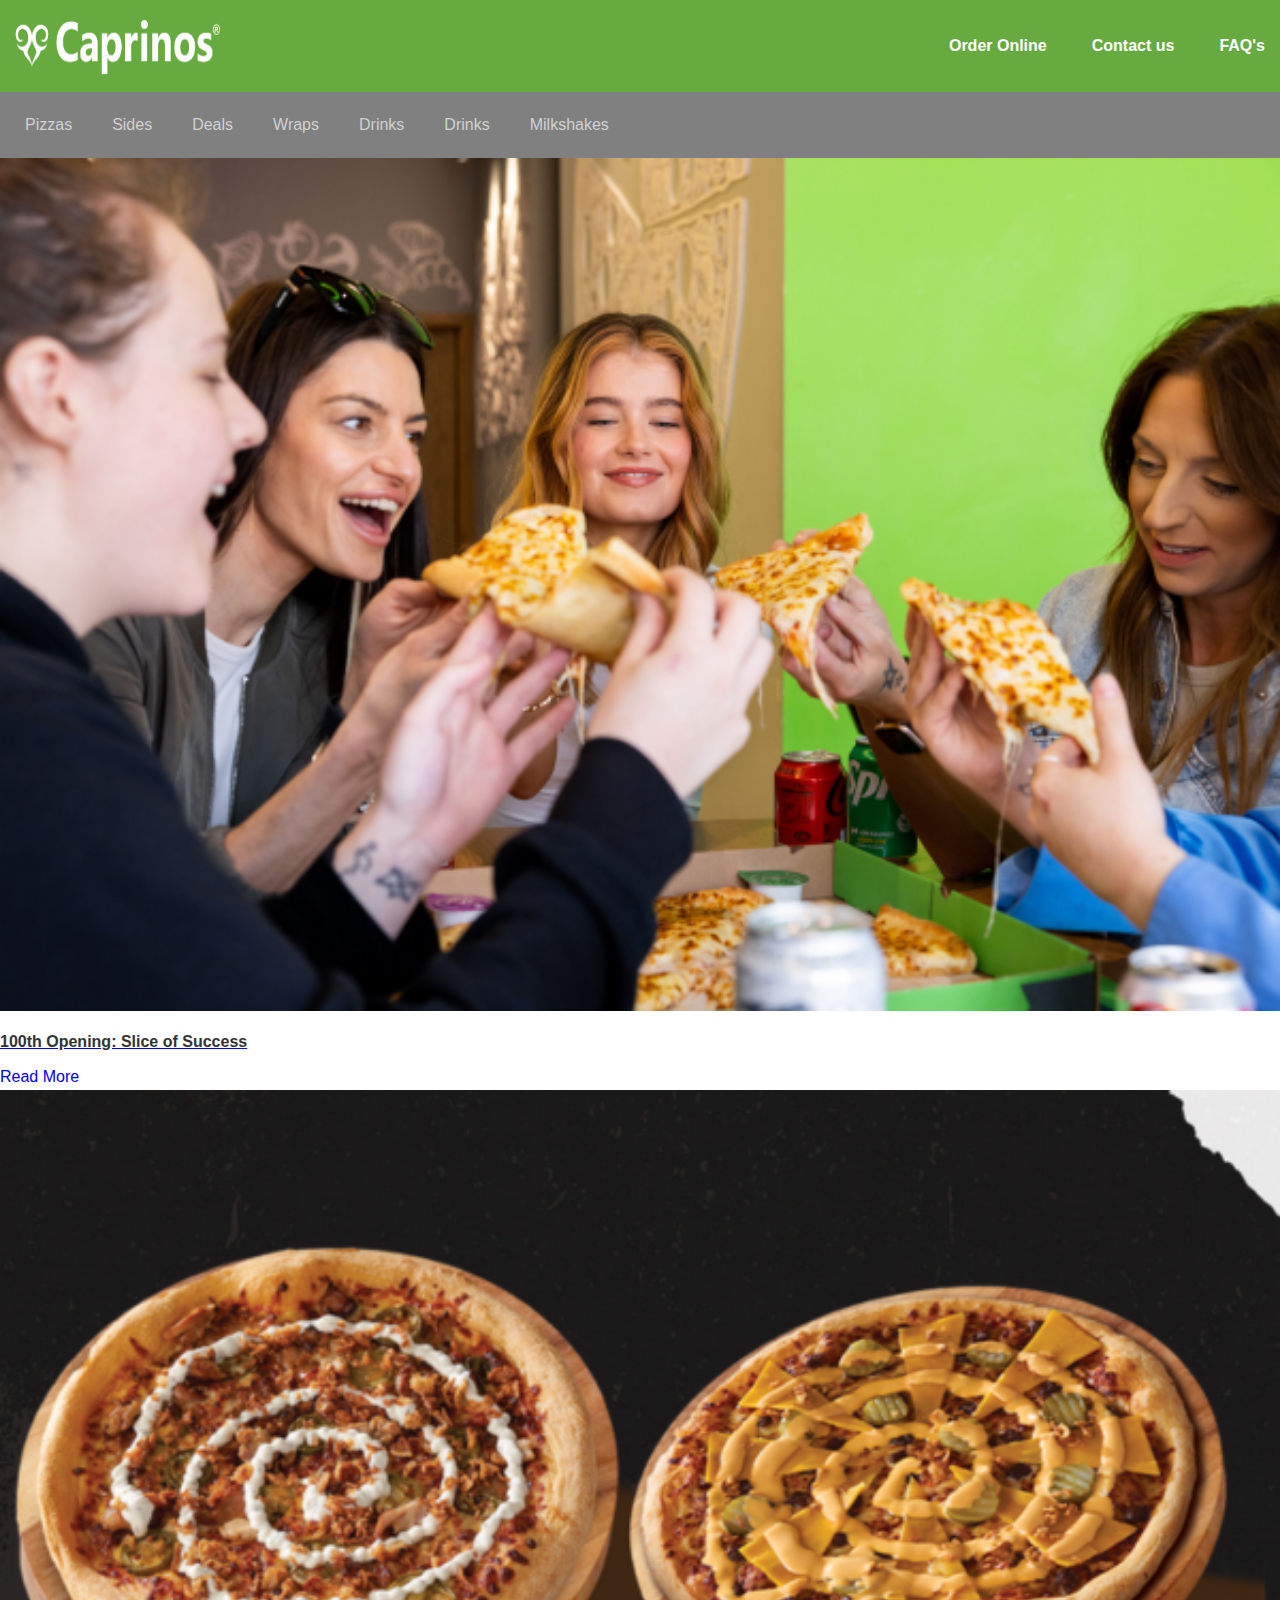
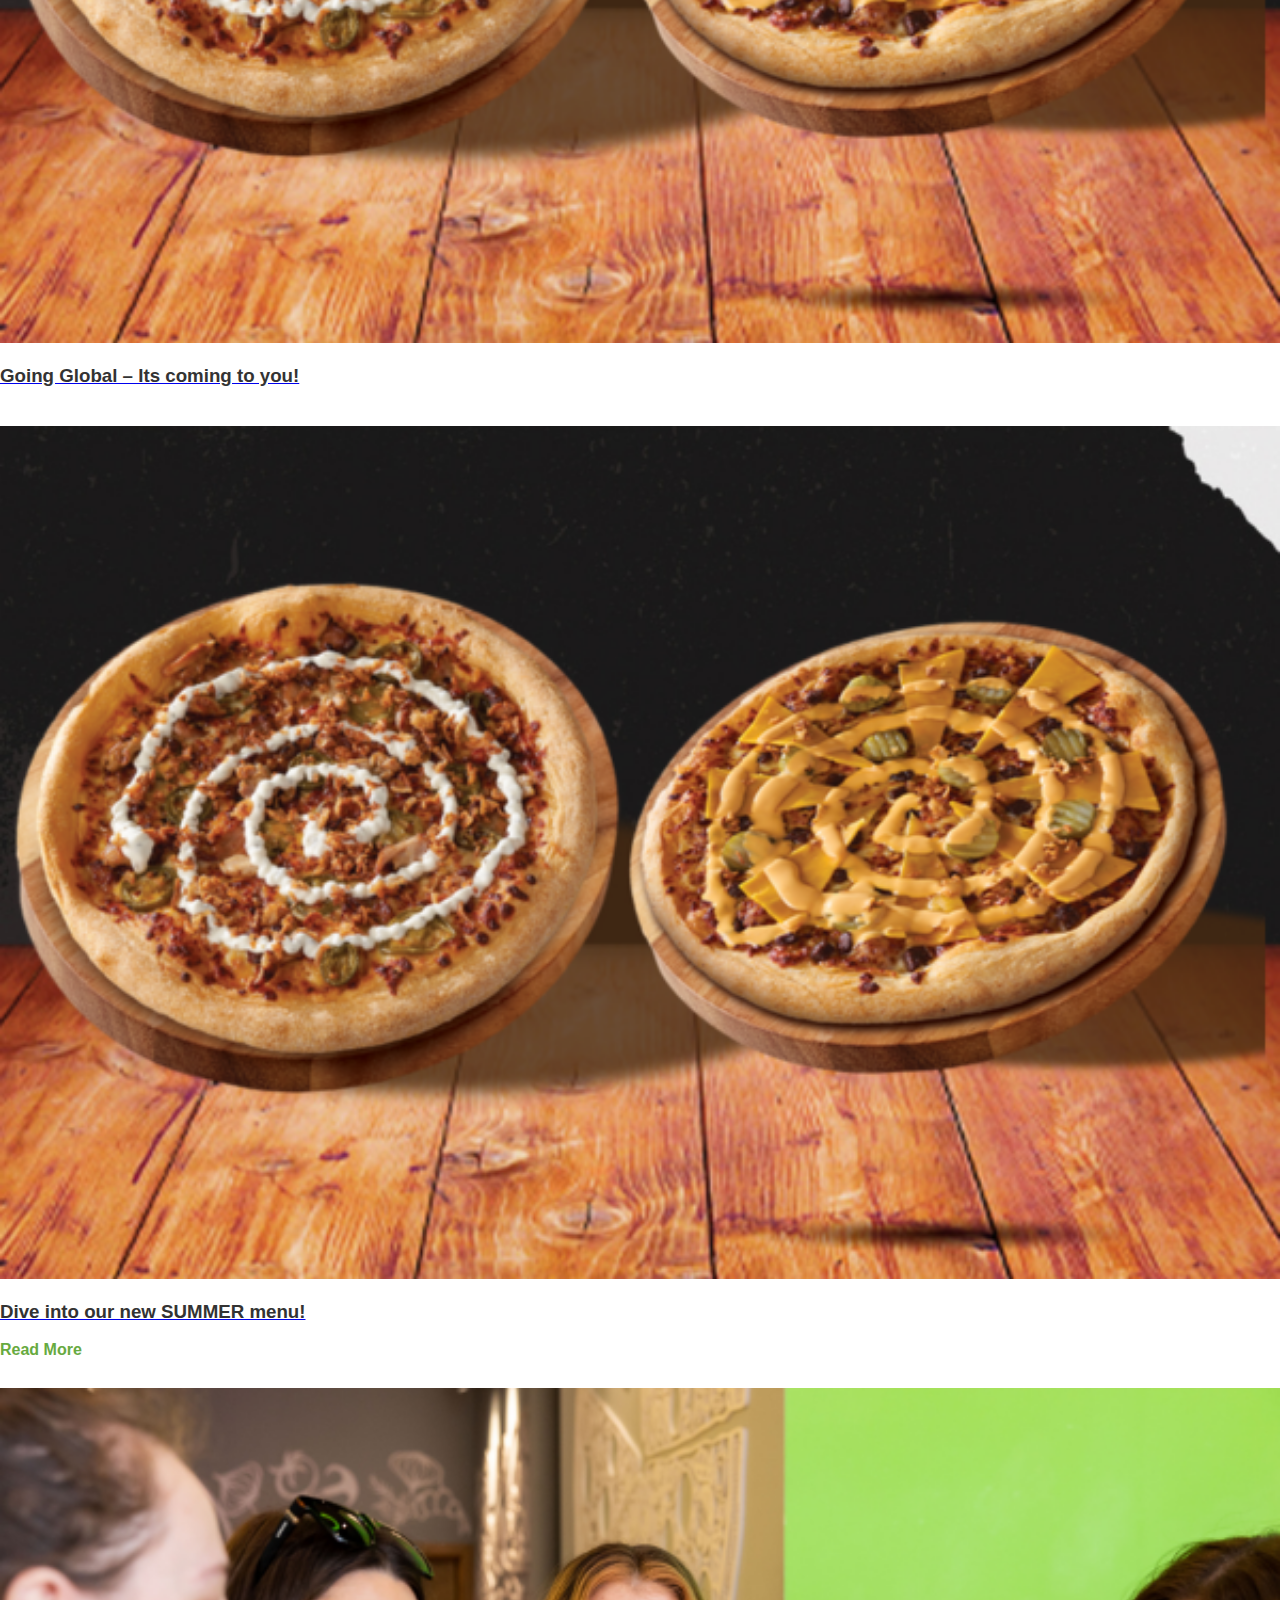
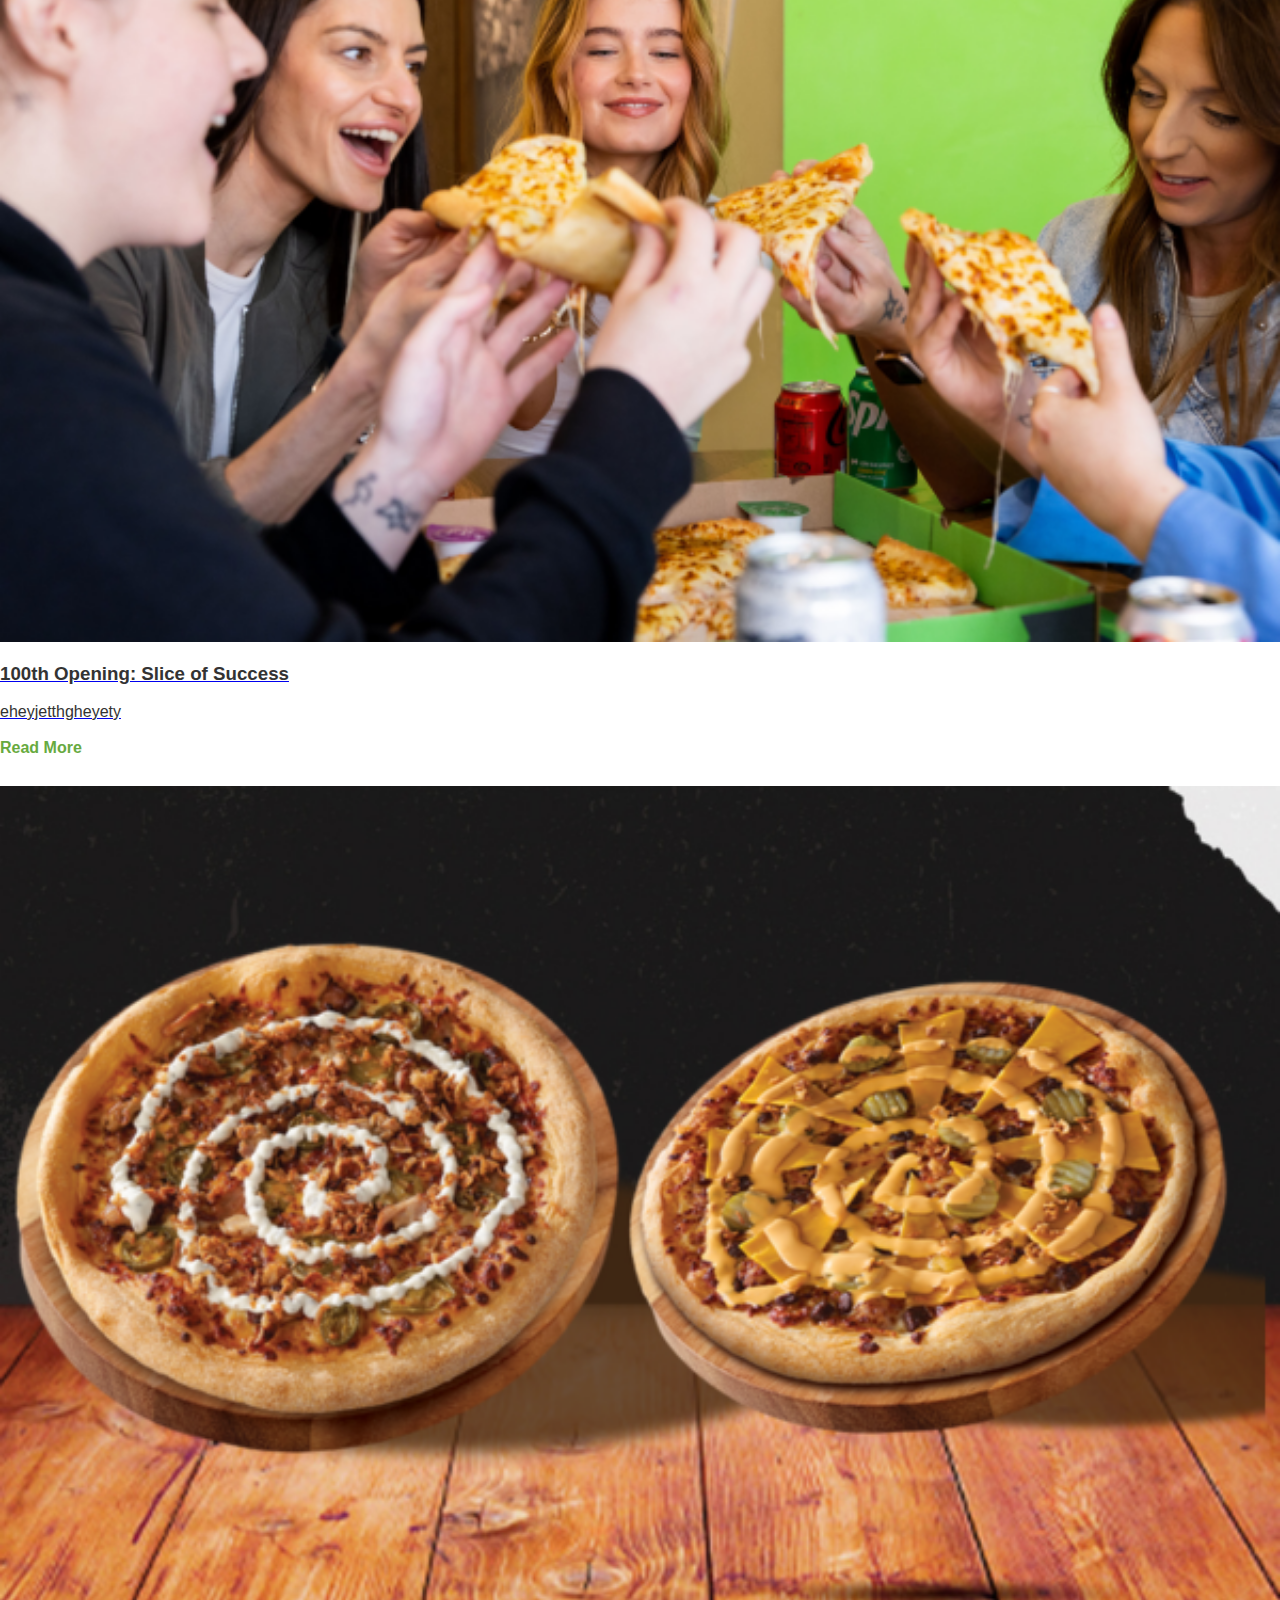
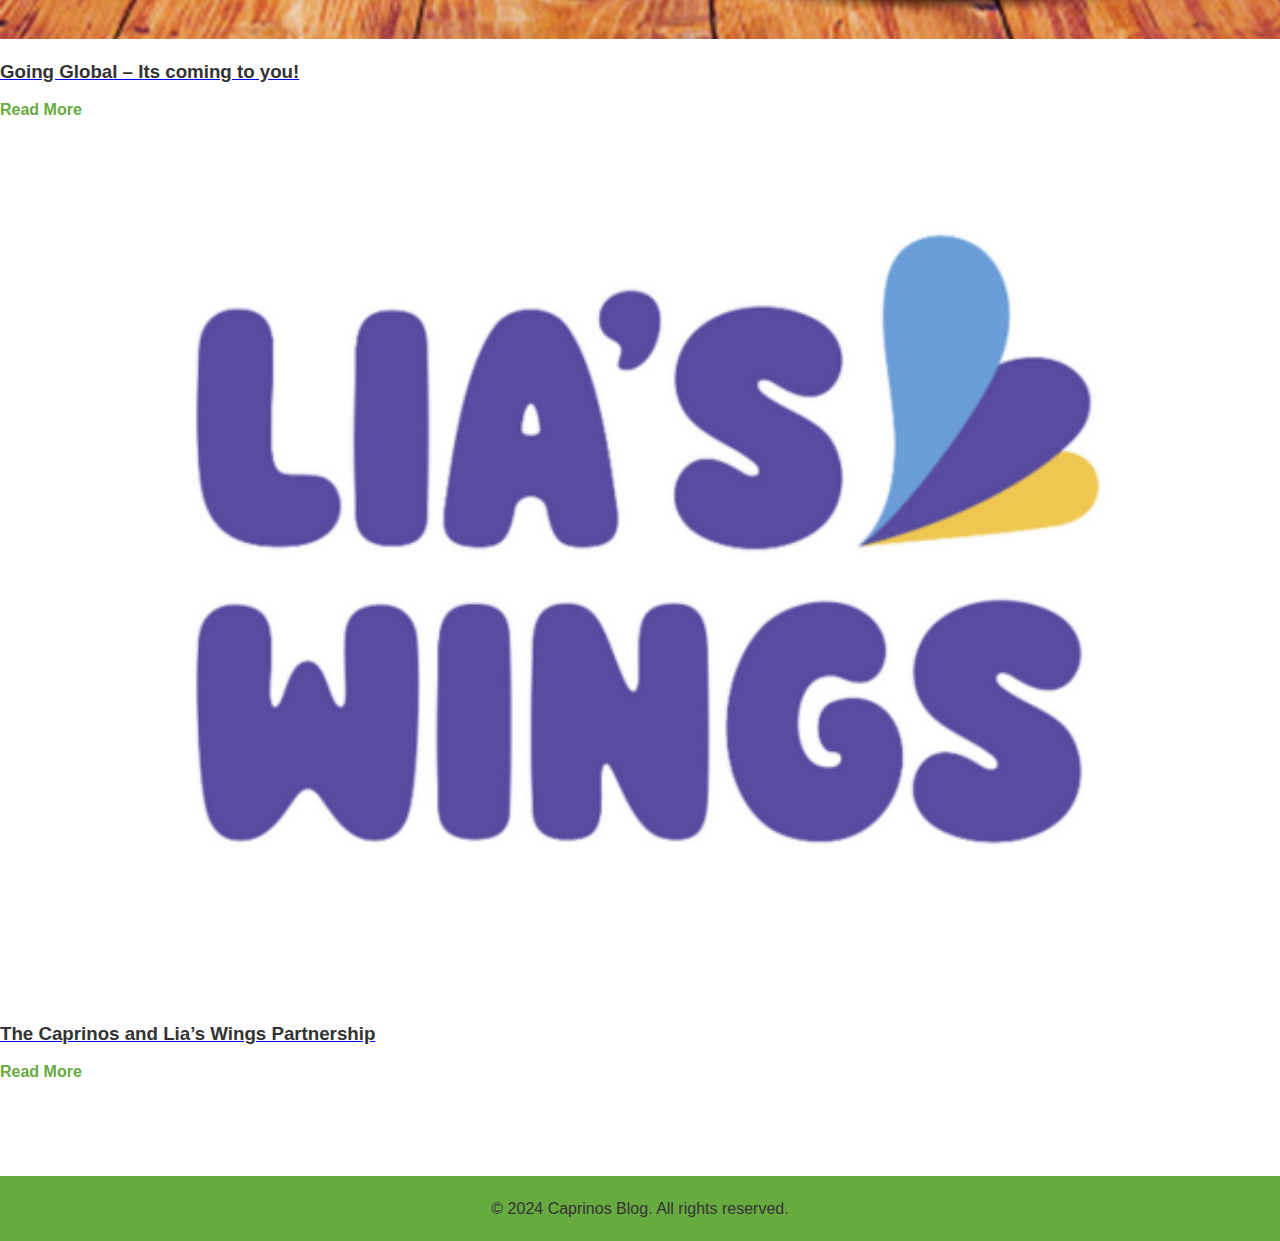
<file: Index.html>
<!DOCTYPE html>
<html lang="en">
<head>
    <meta charset="UTF-8">
    <meta name="viewport" content="width=device-width, initial-scale=1.0">
    <title>Blog Page</title>
    <link rel="stylesheet" href="style.css">
   
</head>
<body>
    <header class="header">
        <div class="container">
            
           <img src="Images/caprinoslogo.png" alt="logo" width="220" height="60" />
            <nav>
                <ul class="nav-list">
                    <li><a href="https://www.caprinospizza.co.uk/">Order Online</a></li>
                    <li><a href="https://www.caprinospizza.co.uk/contact">Contact us</a></li>
                    <li><a href="https://www.caprinospizza.co.uk/faqs">FAQ's</a></li>
                </ul>
            </nav>
        </div>
    </header>

    <!-- Navigation Menu -->
    <nav class="sections-nav ">
        <a href="https://www.caprinospizza.co.uk/categories/pizzas">Pizzas</a>
        <a href="https://sthelens.caprinospizza.co.uk/categories/sides_salads">Sides</a>
        <a href="https://www.caprinospizza.co.uk/categories/deals">Deals</a>
        <a href="https://www.caprinospizza.co.uk/categories/wraps">Wraps</a>
        <a href="https://www.caprinospizza.co.uk/categories/drinks">Drinks</a>
        <a href="https://www.caprinospizza.co.uk/categories/desserts">Drinks</a>
        <a href="https://www.caprinospizza.co.uk/categories/milkshakes">Milkshakes</a>
    </nav>

   

 
    <section class="blog-posts">
        <div class="container">
        
            <div class="post">
            </a><a href="page2.html">
                <img src="Images/100th Opening Image.png" alt="Post 1">
                <h4>100th Opening: Slice of Success</h4>
                <p> </p>
                
             <!---->  <a href="page2.html" style="text-decoration: none;">Read More</a>
            </div>
            <div id="content"></div> 
            <div class="post">
            </a><a href="page2.html">
                <img src="Images/NewMenu.png" alt="Post 2">
                <h3>Going Global – Its coming to you!</h3>
                <p></p>
           
            </div>
            <br>
            <div class="post">
            </a><a href="page2.html">
                <img src="Images/NewMenu.png" alt="Post 3">
                <h3>Dive into our new SUMMER menu!</h3>
                <p></p>
                <a href="#" class="read-more">Read More</a>
            </div><br>
        </div><div class="container">
            <div class="post">
            </a><a href="page2.html">
                <img src="Images/100th Opening Image.png" alt="Post 1">
                <h3>100th Opening: Slice of Success</h3>
                <p>eheyjetthgheyety </p>
                <a href="100thopeningbrief.html" class="read-more">Read More</a>
            </div><br>
            <div class="post">
            </a><a href="page2.html">
                <img src="Images/NewMenu.png" alt="Post 2">
                <h3>Going Global – Its coming to you!</h3>
                <p></p>
                <a href="" class="read-more">Read More</a>
            </div><br>
            <div class="post">
            </a><a href="page2.html">
                <img src="Images/Charity.png" alt="Post 3">
                <h3>The Caprinos and Lia’s Wings Partnership</h3>
                <p> </p>
                <a href="#" class="read-more">Read More</a>
            </div><br>
        </div><br>
        
    </section>

    <footer class="footer">
        <div class="container">
            <p>&copy; 2024 Caprinos Blog. All rights reserved.</p>
        </div>
    </footer>
   
    <div id="fb-root"></div>
    <script async defer crossorigin="anonymous" src="https://connect.facebook.net/en_US/sdk.js#xfbml=1&version=v10.0"></script>
    
    <div class="fb-page" 
         data-href="https://www.facebook.com/caprinospizza" 
         data-tabs="timeline" 
         data-width="340" 
         data-height="600" <!-- Increase height to allow scrolling -->
         
    </div>
    
   


    <script>
        document.getElementById("readMoreLink").addEventListener("click", function(event) {
            event.preventDefault(); // Prevent the default link behavior
            
            var xhr = new XMLHttpRequest();
            xhr.open('GET', '100thopeningbrief.html', true);
            xhr.onreadystatechange = function () {
                if (xhr.readyState == 4 && xhr.status == 200) {
                    document.getElementById("content").innerHTML = xhr.responseText;
                }
            };
            xhr.send();
        });
    </script>
    <script src="blogpage.js"></script>
      
    

</body>
</html>
</file>
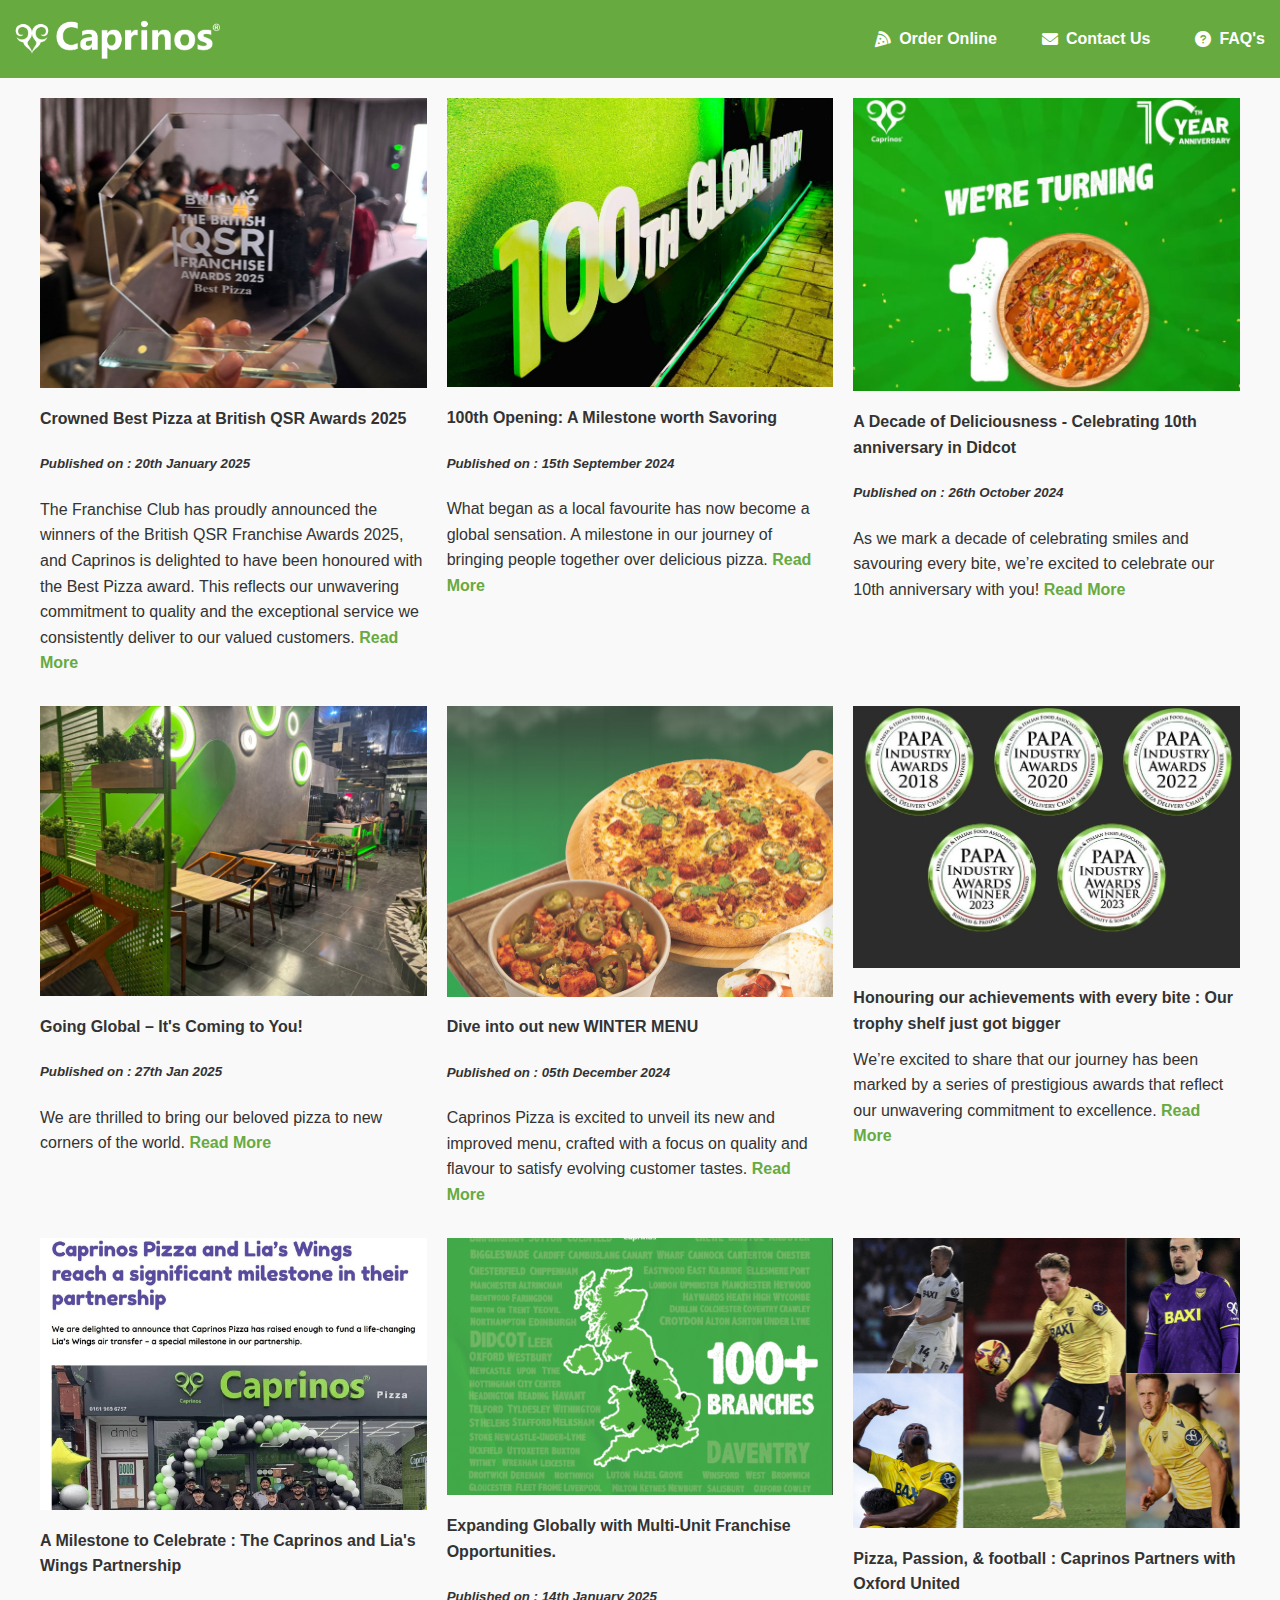
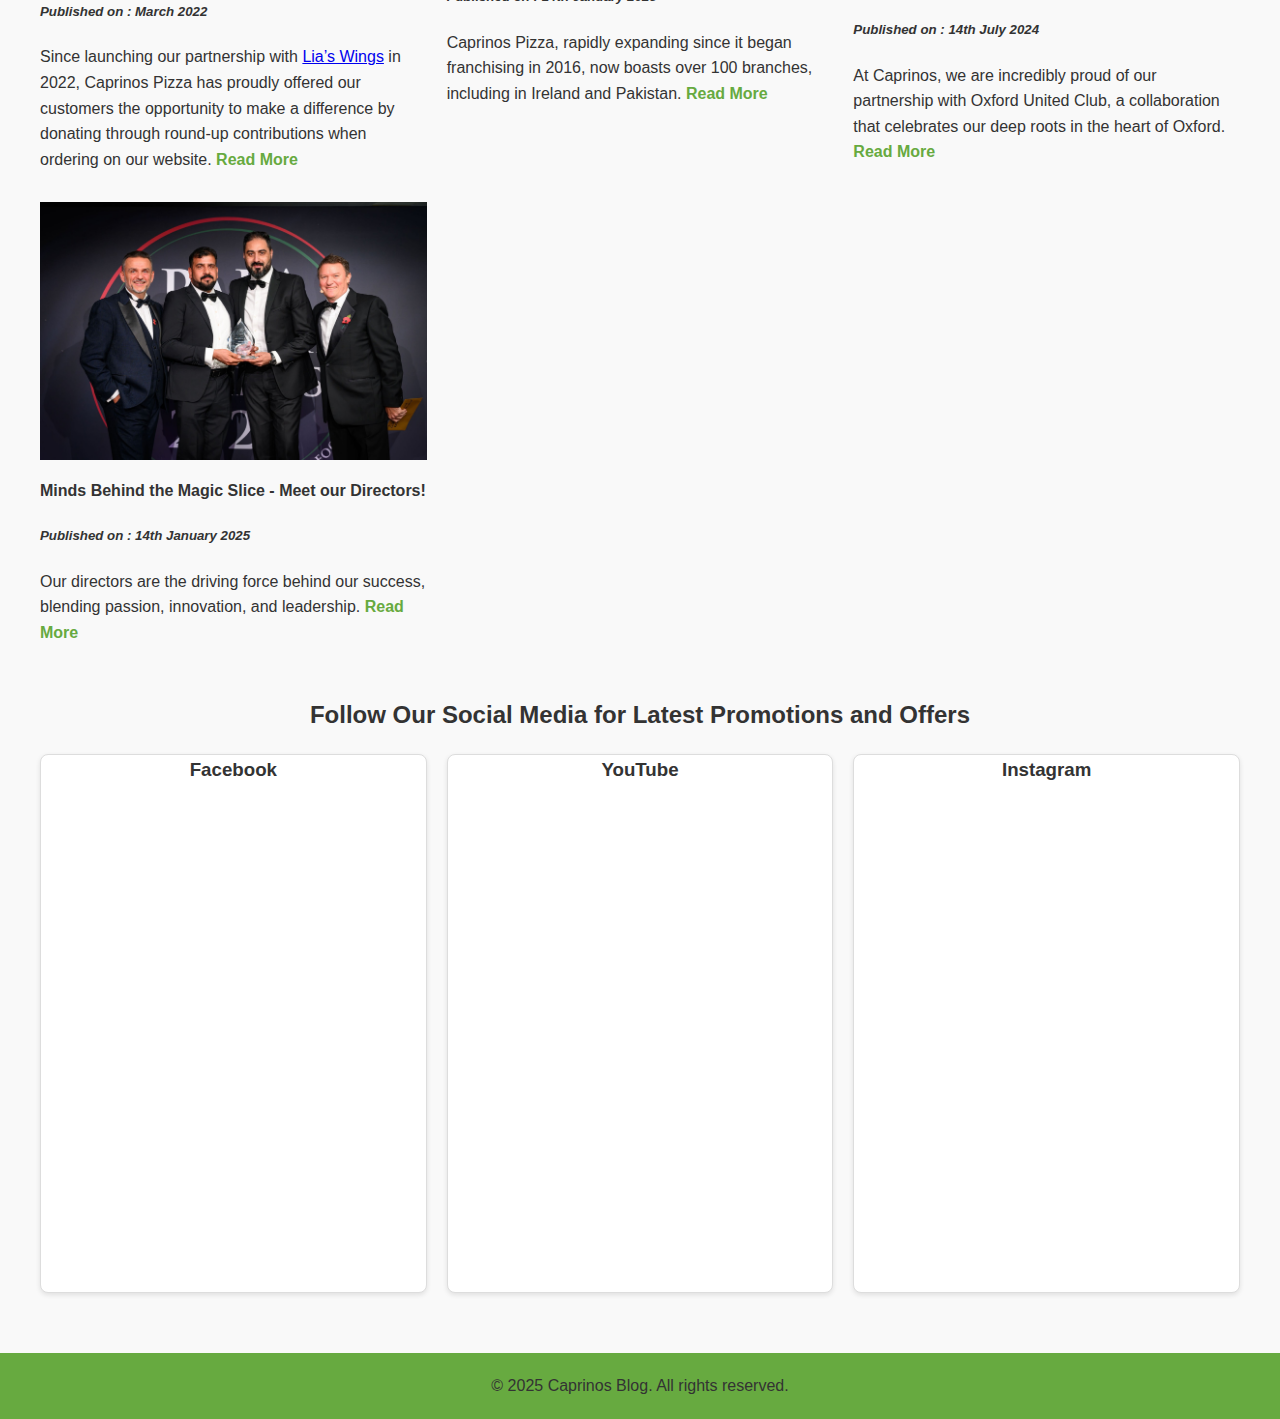
<file: index.html>
<!DOCTYPE html>
<html lang="en">
<head>
    <meta charset="UTF-8">
    <meta name="viewport" content="width=device-width, initial-scale=1.0">
    <title>Caprinos Blog Page</title>
    <link rel="stylesheet" href="style.css">
    <link rel="stylesheet" href="https://cdnjs.cloudflare.com/ajax/libs/font-awesome/6.0.0-beta3/css/all.min.css">
<script type="application/ld+json">
  {
    "@context": "https://schema.org",
    "@type": "Organization",
    "name": "Caprinos Blog",
    "url": "https://caprinosblog.co.uk",
    "logo": "https://caprinosblog.co.uk/Caprinos_logo.png"
  }
  </script>
<!-- Google tag (gtag.js) -->
<script async src="https://www.googletagmanager.com/gtag/js?id=G-2DYV863GN9"></script>
<script>
  window.dataLayer = window.dataLayer || [];
  function gtag(){dataLayer.push(arguments);}
  gtag('js', new Date());

  gtag('config', 'G-2DYV863GN9');
</script>
</head>
<body>
    <!-- Header Section -->
    <header class="header">
        <div class="container">
            <img src="Images/caprinoslogo.png" alt="Caprinos Pizza" width="220" class="logo">
            <div class="menu-toggle">
                <i class="fas fa-bars"></i>
            </div>
            <nav>
                <ul class="nav-list">
                    <li><a href="https://www.caprinospizza.co.uk/"><i class="fas fa-pizza-slice"></i>Order Online</a></li>
                    <li><a href="https://www.caprinospizza.co.uk/contact"><i class="fas fa-envelope"></i>Contact Us</a></li>
                    <li><a href="https://www.caprinospizza.co.uk/faqs"><i class="fas fa-question-circle"></i>FAQ's</a></li>
                </ul>
            </nav>
        </div>
    </header>
    
    <!-- Navigation Menu 
    <nav class="sections-nav">
        <a href="https://www.caprinospizza.co.uk/categories/pizzas"><i class="fas fa-pizza-slice"></i>Pizzas</a>
        <a href="https://sthelens.caprinospizza.co.uk/categories/sides_salads"><i class="fas fa-drumstick-bite"></i>Sides</a>
        <a href="https://www.caprinospizza.co.uk/categories/deals"><i class="fas fa-tags"></i>Deals</a>
        <a href="https://www.caprinospizza.co.uk/categories/wraps"><i class="fas fa-drumstick-bite"></i>Wraps</a>
        <a href="https://www.caprinospizza.co.uk/categories/drinks"><i class="fas fa-cocktail"></i>Drinks</a>
        <a href="https://www.caprinospizza.co.uk/categories/desserts"><i class="fas fa-ice-cream"></i>Desserts</a>
        <a href="https://www.caprinospizza.co.uk/categories/milkshakes"><i class="fas fa-glass-whiskey"></i>Milkshakes</a>
    </nav>
-->
    <!-- Main Content Section -->
<div class="main-content">
        <section class="blog-posts">
            <div class="container grid-container">
                <div class="post">
                    <img src="QSRAWARD2025.png" alt="QSR Award 2025">
                    <h4>Crowned Best Pizza at British QSR Awards 2025</h4>
                    <h5><em>Published on : 20th January 2025</em></h5>

                    <p>
                        The Franchise Club has proudly announced the winners of the British QSR Franchise Awards 2025, and Caprinos is delighted to have been honoured with the Best Pizza award. This reflects our unwavering commitment to quality and the exceptional service we consistently deliver to our valued customers.
                        <span class="more-text" style="display: none;"> This achievement marks a proud and inspiring start to the new year for everyone at Caprinos. It is a testament to the tireless dedication and hard work of our teams across all branches, who strive relentlessly to serve the very best pizzas.</span>
                        <a href="#" class="read-more">Read More</a>
                    </p>
                </div>


   
                <!-- 1. 100th Opening: Slice of Success / A Milestone Worth Savoring -->
                <div class="post">
                    <img src="100th Opening .jpg" alt="100th Opening Celebration">
                    <h4>100th Opening: A Milestone worth Savoring</h4>
                    <h5><em>Published on : 15th September 2024</em></h5>

                    <p>
                        What began as a local favourite has now become a global sensation. A milestone in our journey of bringing people together over delicious pizza.
                        <span class="more-text" style="display: none;"> With our passion for quality and flavour fueling every slice we serve, we make sure it's JOY IN EACH SLICE. We have been crafting more than just a pizza – we have been creating memories. Here’s to the next 100 and beyond—because great pizza knows no borders.</span>
                        <a href="#" class="read-more">Read More</a>
                    </p>
                </div>

                

                <!-- 3. A Decade of Deliciousness – Celebrating 10th Anniversary in Didcot -->
                <div class="post">
                    <img src="10th.jpg" alt="10th Anniversary Celebration">
                    <h4>A Decade of Deliciousness - Celebrating 10th anniversary in Didcot</h4>
                     <h5><em>Published on : 26th October 2024</em></h5>
                    <p>
                        As we mark a decade of celebrating smiles and savouring every bite, we’re excited to celebrate our 10th anniversary with you!
                        <span class="more-text" style="display: none;"> This milestone is a tribute to our dedicated team, loyal customers, and countless moments over the years. Let’s celebrate together the 10th anniversary of Caprinos with exciting offers, new deals, and fantastic flavours, and many more years of delicious memories ahead.</span>
                        <a href="#" class="read-more">Read More</a>
                    </p>
                </div>
<!-- 2. Going Global – It's Coming to You! -->
<div class="post">
    <img src="Global .jpg" alt="Going Global">
    <h4>Going Global – It's Coming to You!</h4>
<h5><em>Published on : 27th Jan 2025</em></h5>
    <p>
        We are thrilled to bring our beloved pizza to new corners of the world.
        <span class="more-text" style="display: none;"> With new locations in Ireland and Pakistan, even if you are in a bustling city or a quiet town, get ready to experience our signature flavours. Join us in celebrating the global love for Caprinos Pizza and make sure you are part of the worldwide pizza party.</span>
        <a href="#" class="read-more">Read More</a>
    </p>
</div>
                <!-- 4. Dive into our new SUMMER menu! 
                <div class="post">
                    <img src="Images/Summer_Menu.png" alt="Summer Menu">
                    <h4>Dive into Our Summer Menu!</h4>
                    <p>
                        We have got you covered, get ready to tantalize your taste buds with our new Shawarma Pizza and BBQ smash burger pizza.
                        <span class="more-text"> Still confused? Yes, it’s a pizza with JOY IN EACH SLICE. It has to be perfect in every new flavor. Packed with vibrant flavors of smoky BBQ and juicy burger goodness along with mouth-watering Shawarma pizza, only at Caprinos.</span>
                        <a href="#" class="read-more">Read More</a>
                    </p>
                </div>-->

                <!-- 5. The Countdown Begins: Caprinos Pizza Prepares to Reveal New Menu -->
                <div class="post">
                    <img src="Panner.png" alt="New Menu Reveal">
                    <h4>Dive into out new WINTER MENU </h4>
                    <h5><em>Published on : 05th December 2024</em></h5>
                    <p>
                        Caprinos Pizza is excited to unveil its new and improved menu, crafted with a focus on quality and flavour to satisfy evolving customer tastes.
                        <span class="more-text" style="display: none;"> The refreshed menu features a delicious array of halal vegetarian and non-vegetarian options, each thoughtfully created to elevate the dining experience. Whether you're a long-time fan or a first-time visitor, the new offerings promise something for everyone, staying true to Caprinos' commitment to serving the best pizza around. Come taste the difference with Caprinos' latest Menu Options!</span>
                        <a href="#" class="read-more">Read More</a>
                    </p>
                </div>

                <!-- 6. Honoring our achievements with every bite: Our trophy shelf just got bigger. -->
                <div class="post">
                    <img src="PAPA .jpg" alt="Awards">
                    <h4>Honouring our achievements with every bite : Our trophy shelf just got bigger</h4>
                    <p>
                        We’re excited to share that our journey has been marked by a series of prestigious awards that reflect our unwavering commitment to excellence.
                        <span class="more-text" style="display: none;"> From being named Pizza Takeaway of the Year to earning accolades for Community & Social Responsibility, and even receiving recognition for Business & Product Innovation, Caprinos has consistently stood out across every aspect of our work. But what truly sets us apart is our dedication to meeting our customers' needs with genuine care and affection. Each award is not just a trophy on our shelf, but a testament to our passion for delivering unforgettable experiences, every single day.</span>
                        <a href="#" class="read-more">Read More</a>
                    </p>
                </div>

                <!-- 7. A Milestone to Celebrate: The Caprinos and Lia’s Wings Partnership -->
                <div class="post">
                    <img src="Lia's Wings.jpg" alt="Lia’s Wings Partnership">
                    <h4>A Milestone to Celebrate : The Caprinos and Lia's Wings Partnership</h4>
<h5><em>Published on : March 2022</em></h5>
                    <p>
                        Since launching our partnership with <a href="https://www.lias-wings.org.uk/post/caprinos-pizza-and-lia-s-wings-reach-a-significant-milestone" target="_blank">Lia’s Wings</a> in 2022, Caprinos Pizza has proudly offered our customers the opportunity to make a difference by donating through round-up contributions when ordering on our website.
                        <span class="more-text" style="display: none;"> Thanks to the generosity of our customers, company donations, and a successful raffle at our recent conference, we’ve raised an impressive £14,468 so far. This amount is enough to fully fund one Lia’s Wings air transfer, which costs an average of £12,300, and we’re well on our way to funding a second life-saving flight.</span>
                        <a href="#" class="read-more">Read More</a>
                    </p>
                </div>

                <!-- 8. 100 Franchises to Many More: Ready to be a part of Caprinos? -->
                <div class="post">
                    <img src="Images/100plus.png" alt="Franchise Opportunities">
                    <h4>Expanding Globally with Multi-Unit Franchise Opportunities.</h4>
                    <h5><em>Published on : 14th January 2025</em></h5>
                    <p>
                        Caprinos Pizza, rapidly expanding since it began franchising in 2016, now boasts over 100 branches, including in Ireland and Pakistan.
                        <span class="more-text" style="display: none;"> With an investment range starting from £100k to £150k and above, Caprinos focuses on a multi-unit franchise model, offering entrepreneurs the chance to operate multiple locations. The brand stands out by providing extensive support, from store setup to daily operations, through comprehensive training and ongoing assistance from area coaches, ensuring franchisee success and sustained growth.</span>
                        <a href="#" class="read-more">Read More</a>
                    </p>
                </div>

                <!-- 9. From Oxford to the World: Caprinos Pizza’s Journey of Flavourful Expansion -->
                <div class="post">
                    <img src="OU 2.png" alt="Journey of Expansion">
                    <h4>Pizza, Passion, & football : Caprinos Partners with Oxford United</h4>
<h5><em>Published on : 14th July 2024</em></h5>
                    <p>
                       At Caprinos, we are incredibly proud of our partnership with Oxford United Club, a collaboration that celebrates our deep roots in the heart of Oxford.
                        <span class="more-text" style="display: none;"> As a local business born in this vibrant city, we’ve always felt a strong connection to the community that has supported us since day one. Ourpartnership with Oxford United is extension of our commitment to fostering local pride, supporting local talent, and bringing people together over delicious pizza and football. We share a mutual passion for the city and its people, and this collaboration strengthens our bond with Oxford, both on and off the pitch.</span>
                        <a href="#" class="read-more">Read More</a>
                    </p>
                </div>

                <!-- 10. Minds Behind the Magic: Slice - Meet our Directors! -->
                <div class="post">
                    <img src="WhatsApp Image 2024-11-14 at 12.36.04 (1).jpeg" alt="Meet Our Directors">
                    <h4>Minds Behind the Magic Slice - Meet our Directors!</h4>
<h5><em>Published on : 14th January 2025</em></h5>
                    <p>
                        Our directors are the driving force behind our success, blending passion, innovation, and leadership.
                        <span class="more-text" style="display: none;"> Started together in 2014 and after a decade of their hard work successfully launching the 100th opening globally. With a deep love for food and a commitment to excellence, they’ve guided our journey from a single location to a global brand. Their expertise and dedication ensure that every decision is made with our customers in mind, keeping quality and community at the heart of everything we do. Meet the leaders behind bringing exceptional flavour and unforgettable experiences to every table.</span>
                        <a href="#" class="read-more">Read More</a>
                    </p>
                </div>
            </div>
        </section>

        <!-- Social Media Section (Commented Out) -->
        <!--
        <aside class="social-media">
            ...
        </aside>
        -->
    </div>

    <!-- JavaScript -->
    <script>
        // Menu Toggle Script
        const menuToggle = document.querySelector('.menu-toggle');
        const navList = document.querySelector('.nav-list');

        menuToggle.addEventListener('click', () => {
            navList.classList.toggle('active');
        });

        // Sections Navigation Scroll Script
        const leftArrow = document.querySelector('.left-arrow');
        const rightArrow = document.querySelector('.right-arrow');
        const nav = document.querySelector('.sections-nav');

        if(leftArrow && rightArrow) { // Ensure arrows exist
            leftArrow.addEventListener('click', () => {
                nav.scrollBy({ left: -200, behavior: 'smooth' });
            });

            rightArrow.addEventListener('click', () => {
                nav.scrollBy({ left: 200, behavior: 'smooth' });
            });
        }

        // Read More Script
        document.querySelectorAll('.read-more').forEach(button => {
            button.addEventListener('click', function(e) {
                e.preventDefault();
                const moreText = this.previousElementSibling;
                if (moreText.style.display === "inline") {
                    moreText.style.display = "none";
                    this.textContent = "Read More";
                } else {
                    moreText.style.display = "inline";
                    this.textContent = "Read Less";
                }
            });
        });
  <!-- Social Media Section (Commented Out) -->
        <!--
        <aside class="social-media">
            ...
        </aside>
        -->
    </div>

    <!-- JavaScript -->
    <script>
        // Menu Toggle Script
        const menuToggle = document.querySelector('.menu-toggle');
        const navList = document.querySelector('.nav-list');

        menuToggle.addEventListener('click', () => {
            navList.classList.toggle('active');
        });

        // Sections Navigation Scroll Script
        const leftArrow = document.querySelector('.left-arrow');
        const rightArrow = document.querySelector('.right-arrow');
        const nav = document.querySelector('.sections-nav');

        if(leftArrow && rightArrow) { // Ensure arrows exist
            leftArrow.addEventListener('click', () => {
                nav.scrollBy({ left: -200, behavior: 'smooth' });
            });

            rightArrow.addEventListener('click', () => {
                nav.scrollBy({ left: 200, behavior: 'smooth' });
            });
        }

        // Read More Script
        document.querySelectorAll('.read-more').forEach(button => {
            button.addEventListener('click', function(e) {
                e.preventDefault();
                const moreText = this.previousElementSibling;
                if (moreText.style.display === "inline") {
                    moreText.style.display = "none";
                    this.textContent = "Read More";
                } else {
                    moreText.style.display = "inline";
                    this.textContent = "Read Less";
                }
            });
        });

        
    </script>

<meta name="viewport" content="width=device-width, initial-scale=1.0">
<title>Social Media Feeds</title>
<style>
  /* General Styles */
  body {
    font-family: Arial, sans-serif;
    margin: 0;
    padding: 0;
    background-color: #f9f9f9;
  }
  .social-media-section {
    padding: 20px;
    max-width: 1200px;
    margin: auto;
  }
  .social-media-section h2 {
    text-align: center;
    font-size: 24px;
    margin-bottom: 20px;
    color: #333;
  }
  .social-media-grid {
    display: grid;
    grid-template-columns: repeat(auto-fill, minmax(300px, 1fr));
    gap: 20px;
  }
  .social-media-card {
    background: #fff;
    border: 1px solid #ddd;
    border-radius: 8px;
    box-shadow: 0 2px 5px rgba(0, 0, 0, 0.1);
    overflow: hidden;
    text-align: center;
  }
  iframe {
    width: 100%;
    height: 315px;
    border: none;
  }
  @media (max-width: 768px) {
    iframe {
      height: 250px;
    }
   
  }
</style>
<style>
    /* Default Styles (Desktop View) */
    h2 {
      font-size: 2rem; /* Large size for desktop */
      text-align: center;
      margin-bottom: 20px;
      color: #333;
    }

    /* Mobile View Styles */
    @media (max-width: 768px) {
      h2 {
        font-size: 1.2rem; /* Smaller size for mobile */
      }
    }
  </style>
</head>
<body>
  <section class="social-media-section">
        <h2>Follow Our Social Media for Latest Promotions and Offers</h2>
        <div class="social-media-grid">
            <!-- Facebook Embed -->
            <div class="social-media-card">
                <h3>Facebook</h3>
                <iframe 
                    src="https://www.facebook.com/plugins/page.php?href=https%3A%2F%2Fwww.facebook.com%2Fcaprinospizza&tabs=timeline&width=340&height=500&small_header=false&adapt_container_width=true&hide_cover=false&show_facepile=true&appId" 
                    style="height: 500px;" 
                    scrolling="no" 
                    frameborder="0" 
                    allow="autoplay; clipboard-write; encrypted-media; picture-in-picture; web-share">
                </iframe>
            </div>

           <!-- YouTube Embed -->
<div class="social-media-card">
    <h3>YouTube</h3>
    <iframe 
        src="https://www.youtube.com/embed/MiiF9PQD4Kg?autoplay=1&loop=1&playlist=MiiF9PQD4Kg&rel=0" 
        title="Caprinos Pizza Playlist - Autoplay Video 3" 
        frameborder="0" 
        allow="accelerometer; autoplay; clipboard-write; encrypted-media; gyroscope; picture-in-picture" 
        allowfullscreen>
    </iframe>
</div>


            <!-- Instagram Embed -->
            <div class="social-media-card">
                <h3>Instagram</h3>
                <blockquote 
                    class="instagram-media" 
                    data-instgrm-captioned 
                    data-instgrm-permalink="https://www.instagram.com/p/C-IAA_TMNi3/?hl=en" 
                    data-instgrm-version="14" 
                    style="background:#FFF; border:0; margin: 1px; max-width:540px; min-width:326px; padding:0; width:100%;">
                </blockquote>
                <script async src="//www.instagram.com/embed.js"></script>
            </div>
  </div>
</section>
    <script>
        document.querySelectorAll('.read-more').forEach(button => {
            button.addEventListener('click', function (e) {
                e.preventDefault();
                const moreText = this.previousElementSibling; // The span containing additional text
                if (moreText.style.display === "none" || moreText.style.display === "") {
                    moreText.style.display = "inline"; // Show the additional text
                    this.textContent = "Read Less"; // Update button text
                } else {
                    moreText.style.display = "none"; // Hide the additional text
                    this.textContent = "Read More"; // Revert button text
                }
            });
        });
    </script>
        
    </script>

    <footer class="footer">
        <div class="container">
            <p>&copy; 2025 Caprinos Blog. All rights reserved.</p>
        </div>
    </footer>   
    
</body>
</html>
</file>
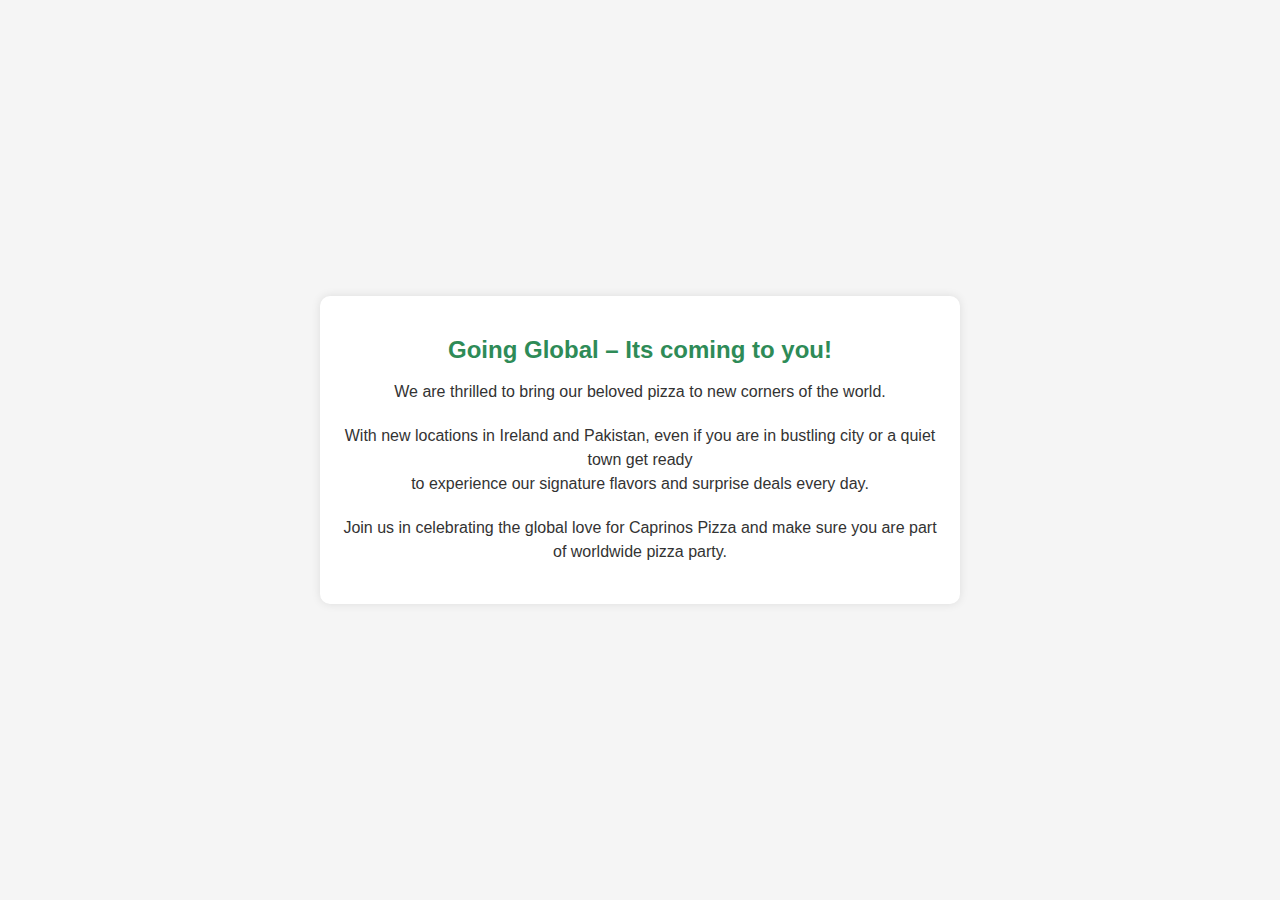
<file: post2.html>
<!DOCTYPE html>
<html lang="en">
<head>
    <meta charset="UTF-8">
    <meta name="viewport" content="width=device-width, initial-scale=1.0">
    <title>Going Global – Its coming to you!</title>
    <style>
        body {
            font-family: Arial, sans-serif;
            background-color: #f5f5f5;
            margin: 0;
            padding: 0;
            display: flex;
            justify-content: center;
            align-items: center;
            height: 100vh;
        }
        .content-container {
            background-color: #ffffff;
            padding: 20px;
            border-radius: 10px;
            box-shadow: 0 0 10px rgba(0, 0, 0, 0.1);
            max-width: 600px;
            text-align: center;
        }
        h2 {
            color: #2e8b57;
            font-size: 24px;
            margin-bottom: 10px;
        }
        p {
            color: #333333;
            font-size: 16px;
            line-height: 1.5;
            margin-bottom: 20px;
        }
    </style>
</head>
<body>

    <div class="content-container">
        <h2>Going Global – Its coming to you!</h2>
        <p>We are thrilled to bring our beloved pizza to new corners of the world.</p>

       
        <p>With new locations in Ireland and Pakistan, even if you are in bustling city or a quiet town get ready <br> to experience our signature flavors and surprise deals every day. </p>

        
        <p>Join us in celebrating the global love for Caprinos Pizza and make sure you are part of worldwide pizza party. </p>
    </div>

</body>
</html>
</file>
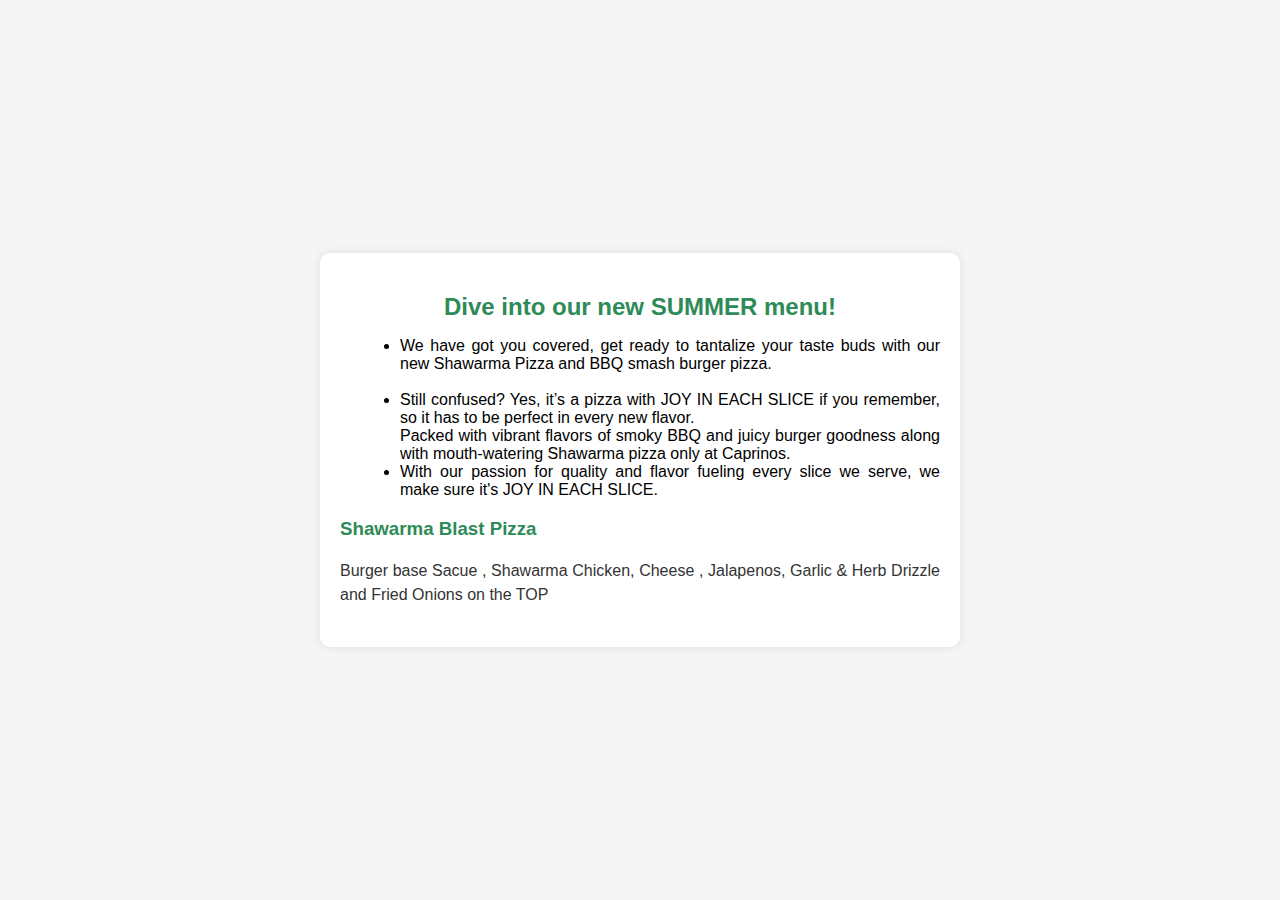
<file: post3.html>
<!DOCTYPE html>
<html lang="en">
<head>
    <meta charset="UTF-8">
    <meta name="viewport" content="width=device-width, initial-scale=1.0">
    <title>Caprinos Blog Page</title>
    <style>
        body {
            font-family: Arial, sans-serif;
            background-color: #f5f5f5;
            margin: 0;
            padding: 0;
            display: flex;
            justify-content: center;
            align-items: center;
            height: 100vh;
        }
        .content-container {
            background-color: #ffffff;
            padding: 20px;
            border-radius: 10px;
            box-shadow: 0 0 10px rgba(0, 0, 0, 0.1);
            max-width: 600px;
            text-align: center;
        }
        h2 {
            color: #2e8b57;
            font-size: 24px;
            margin-bottom: 10px;
        }
        p {
            color: #333333;
            font-size: 16px;
            line-height: 1.5;
            margin-bottom: 20px;
        }
    </style>
</head>
<body>

    <div class="content-container">
        <h2>Dive into our new SUMMER menu!</h2>
        <ul style="list-style-type: disc; margin-left: 20px; text-align: justify;">
            <li>We have got you covered, get ready to tantalize your taste buds with our new Shawarma Pizza and BBQ smash burger pizza.</li> <br>
        
            <li>Still confused? Yes, it’s a pizza with JOY IN EACH SLICE if you remember, so it has to be perfect in every new flavor.<br>
                Packed with vibrant flavors of smoky BBQ and juicy burger goodness along with mouth-watering Shawarma pizza only at Caprinos.</li>
        
            <li>With our passion for quality and flavor fueling every slice we serve, we make sure it's JOY IN EACH SLICE.</li>
        </ul>
        

     <h3 style = "color: #2e8b57; text-align: Left;"> Shawarma Blast Pizza</h3>      
     <p style = "text-align: justify" > Burger base Sacue , Shawarma Chicken, Cheese , Jalapenos, Garlic & Herb Drizzle and Fried Onions on the TOP </p>     
    </div>

</body>
</html>
</file>
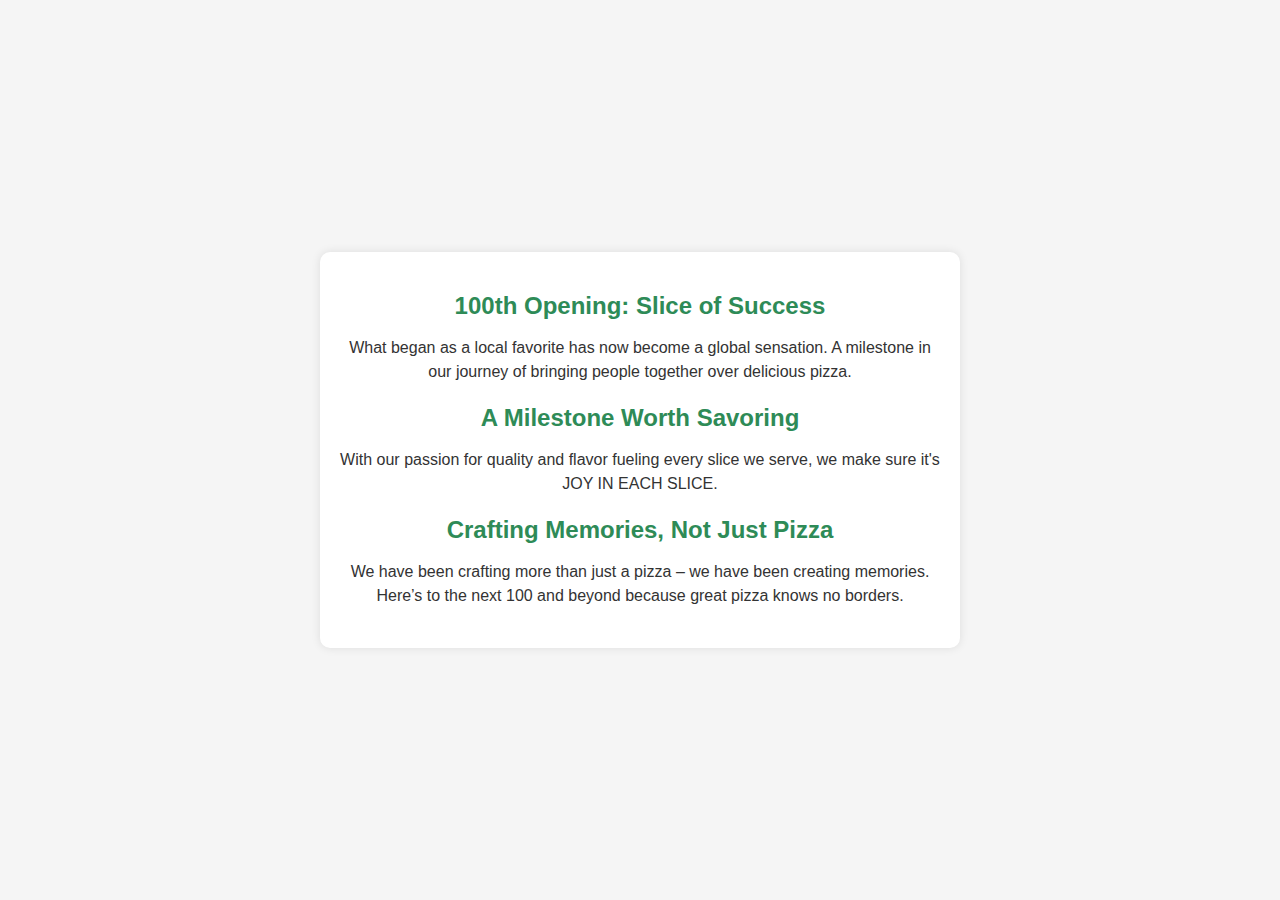
<file: post4.html>
<!DOCTYPE html>
<html lang="en">
<head>
    <meta charset="UTF-8">
    <meta name="viewport" content="width=device-width, initial-scale=1.0">
    <title>Caprinos Blog Page</title>
    <style>
        body {
            font-family: Arial, sans-serif;
            background-color: #f5f5f5;
            margin: 0;
            padding: 0;
            display: flex;
            justify-content: center;
            align-items: center;
            height: 100vh;
        }
        .content-container {
            background-color: #ffffff;
            padding: 20px;
            border-radius: 10px;
            box-shadow: 0 0 10px rgba(0, 0, 0, 0.1);
            max-width: 600px;
            text-align: center;
        }
        h2 {
            color: #2e8b57;
            font-size: 24px;
            margin-bottom: 10px;
        }
        p {
            color: #333333;
            font-size: 16px;
            line-height: 1.5;
            margin-bottom: 20px;
        }
    </style>
</head>
<body>

    <div class="content-container">
        <h2>100th Opening: Slice of Success</h2>
        <p>What began as a local favorite has now become a global sensation. A milestone in our journey of bringing people together over delicious pizza.</p>

        <h2>A Milestone Worth Savoring</h2>
        <p>With our passion for quality and flavor fueling every slice we serve, we make sure it's JOY IN EACH SLICE.</p>

        <h2>Crafting Memories, Not Just Pizza</h2>
        <p>We have been crafting more than just a pizza – we have been creating memories. Here’s to the next 100 and beyond because great pizza knows no borders.</p>
    </div>

</body>
</html>
</file>
<file: style.css>
/* General reset and responsive fonts */
body, h1, h2, h3, p {
    margin: 0;
    padding: 0;
    font-family: Arial, sans-serif;
    color: #333;
    line-height: 1.6;
}

/* Flexbox and Grid Adjustments */
.main-content {
    display: flex;
    flex-direction: column; /* Stack for smaller screens */
    margin: 20px auto;
    max-width: 1200px;
}

.grid-container {
    display: grid;
    grid-template-columns: repeat(auto-fill, minmax(300px, 1fr)); /* Responsive grid */
    gap: 20px;
}

/* Header Style */
.header {
    background: #67aa40;
    padding: 1rem 0;
}

.header .container {
    display: flex;
    justify-content: space-between;
    align-items: center;
    flex-wrap: wrap;
}

/* Adjust Logo */
.logo {
    width: 224px;
    height: auto;
}

.nav-list {
    list-style: none;
    display: flex;
    justify-content: flex-end;
    flex-wrap: wrap;
}

.nav-list a {
    color: white;
    text-decoration: none;
    font-weight: bold;
    padding: 10px 15px;
}

/* Posts */
.post img {
    width: 100%;
    height: auto;
    object-fit: cover; /* Responsive image fit */
}

.post h3, .post h4 {
    margin: 10px 0;
}

.post p {
    margin-bottom: 10px;
}

/* Read More Styles */
.more-text {
    display: none;
}

.read-more {
    color: #67aa40;
    cursor: pointer;
    text-decoration: none;
    font-weight: bold;
}

.read-more:hover {
    text-decoration: underline;
}

/* Media Queries for Mobile Responsiveness */
@media (max-width: 768px) {
    .nav-list {
        flex-direction: column;
    }
    
    .main-content {
        padding: 10px;
    }
    
    .grid-container {
        grid-template-columns: 1fr; /* Single column for small screens */
    }
    
    .logo {
        width: 150px;
    }
}

@media (max-width: 480px) {
    .nav-list a {
        font-size: 14px;
        padding: 8px 10px;
    }

    .grid-container {
        gap: 15px;
    }
}

/* Footer */
.footer {
    background: #333;
    color: white;
    text-align: center;
    padding: 20px;
}

.footer p {
    margin: 0;
}

/* Social Media */
.social-media-icons {
    display: flex;
    justify-content: space-around;
    flex-wrap: wrap;
}

.social-icon {
    width: 40px;
    height: 40px;
    transition: transform 0.3s ease;
}

.social-icon:hover {
    transform: scale(1.1);
}

/* General reset */
.nav-list {
    list-style: none; /* Removed custom list style */
    padding: 0; /* Removed default padding */
    margin: 0; /* Removed default margin */
    display: flex;
}

/* Default style for navigation (Desktop) */
.nav-list li {
    margin-left: 15px;
}

.nav-list a {
    color: white;
    text-decoration: none;
    font-weight: bold;
    display: flex; /* Added flex to align text and icons */
    align-items: center; /* Center text and icon vertically */
}

.nav-list i {
    margin-right: 8px; /* Space between icon and text */
}

.nav-list a:hover {
    text-decoration: underline; /* Changed to underline on hover */
}

/* Hamburger Menu Icon (Hidden on Desktop) */
.menu-toggle {
    display: none;
    font-size: 28px;
    cursor: pointer;
    color: white;
}

/* Mobile View: Show Hamburger, Hide Navigation */
@media (max-width: 768px) {
    .nav-list {
        display: none; /* Hidden by default on mobile */
        flex-direction: column; /* Vertical list for mobile */
        background-color: #67aa40; /* Background color for dropdown */
        position: absolute;
        top: 70px; /* Adjust based on header height */
        right: 0;
        width: 100%; /* Full width on mobile */
        z-index: 999;
    }

    .nav-list li {
        text-align: center;
        padding: 15px;
    }

    .menu-toggle {
        display: block; /* Show the hamburger icon */
    }

    /* Show the menu when .active class is added */
    .nav-list.active {
        display: flex;
    }
}


.sections-nav {
    display: flex;
    overflow-x: auto;
    white-space: nowrap;
    background-color: grey; /* Set the background color for the whole nav */
    padding: 10px;
    scrollbar-width: none; /* Hide scrollbar for Firefox */
}

.sections-nav::-webkit-scrollbar {
    display: none; /* Hide scrollbar for Chrome, Safari and Opera */
}

.sections-nav a {
    display: inline-block;
    color: #d1d1d1; /* Text color inside the sections */
    padding: 10px 15px;
    text-decoration: none;
    background-color: grey; /* Set background color for each section */
    margin-right: 10px;
    border-radius: 5px;
}

.sections-nav a:hover {
    background-color: #2c2c2c; /* Change color on hover */
}

.sections-nav i {
    margin-right: 5px; /* Add some spacing between icon and text */
}

/* Footer Styling */
.footer {
    background: #67aa40;
    color: white;
    text-align: center;
    padding: 20px;
    margin-top: 40px;
}

.footer p {
    margin: 0;
}

.logo {
    width: 220px;
    height: auto;
}
/* General reset and responsive fonts */
body, h1, h2, h3, h4, p {
    margin: 0;
    padding: 0;
    font-family: Arial, sans-serif;
    color: #333;
    line-height: 1.6;
}

/* Flexbox and Grid Adjustments */
.main-content {
    display: flex;
    flex-direction: column; /* Stack for smaller screens */
    margin: 20px auto;
    max-width: 1200px;
}

.grid-container {
    display: grid;
    grid-template-columns: repeat(auto-fill, minmax(300px, 1fr)); /* Responsive grid */
    gap: 20px;
}

/* Header Style */
.header {
    background: #67aa40;
    padding: 1rem 0;
}

.header .container {
    display: flex;
    justify-content: space-between;
    align-items: center;
    flex-wrap: wrap;
}

/* Adjust Logo */
.logo {
    width: 220px; /* Default width */
    height: auto; /* Maintain aspect ratio */
    max-width: 100%; /* Ensure responsiveness */
}

/* Responsive Logo Adjustments */
@media (max-width: 768px) {
    .logo {
        width: 180px; /* Smaller width on tablets */
    }
}

@media (max-width: 480px) {
    .logo {
        width: 150px; /* Even smaller on mobile devices */
   /* CSS for consistent image sizing */

/* Blog Page Navigation List Styling */
.nav-list {
    background-color: rgb(44, 44, 44); /* Dark background color */
    border-top: 0px solid rgb(2, 2, 2); /* No border at the top */
    color: rgb(2, 2, 2); /* Text color */
    font-family: 'Montserrat', Arial, Helvetica, sans-serif; /* Font styling */
    font-size: 14px; /* Font size */
    height: 50px; /* Fixed height */
    overflow-x: hidden;
    overflow-y: hidden;
    position: relative; /* Position relative */
    display: flex;
    justify-content: center; /* Center align navigation items */
    align-items: center;
    list-style: none; /* Remove default list styling */
    margin: 0;
    padding: 0;
}

.nav-list li {
    margin: 0 15px; /* Space between navigation items */
}

.nav-list a {
    color: rgb(2, 2, 2); /* Link text color */
    text-decoration: none; /* No underline */
    padding: 10px 15px; /* Padding around links */
    display: block;
    text-align: center;
}

.nav-list a:hover {
    background-color: rgb(2, 2, 2); /* Hover effect for background */
    color: white; /* Change text color on hover */
}

/* Responsive Adjustments */
@media (max-width: 768px) {
    .nav-list {
        flex-direction: column; /* Stack items on smaller screens */
        height: auto;
        width: 100%;
        padding: 10px 0;
    }

    .nav-list a {
        font-size: 14px; /* Adjust font size for mobile */
        padding: 8px 10px; /* Adjust padding for mobile */
    }
}
.footer {
    display: flex;
    justify-content: space-between;
    align-items: center;
    padding: 20px;
    background-color: #333;
    color: #fff;
}

.social-media {
    text-align: center;
}

.social-media h3 {
    margin: 0;
    font-size: 1rem;
    color: #fff;
}

.social-media-icons {
    display: flex;
    gap: 10px;
    justify-content: center;
    align-items: center;
    margin-top: 8px;
}

.social-media-icons img {
    width: 24px;
    height: 24px;
    filter: brightness(0) invert(1); /* Makes icons white */
    transition: transform 0.2s ease;
}

.social-media-icons a:hover img {
    transform: scale(1.1);
}
</file>
